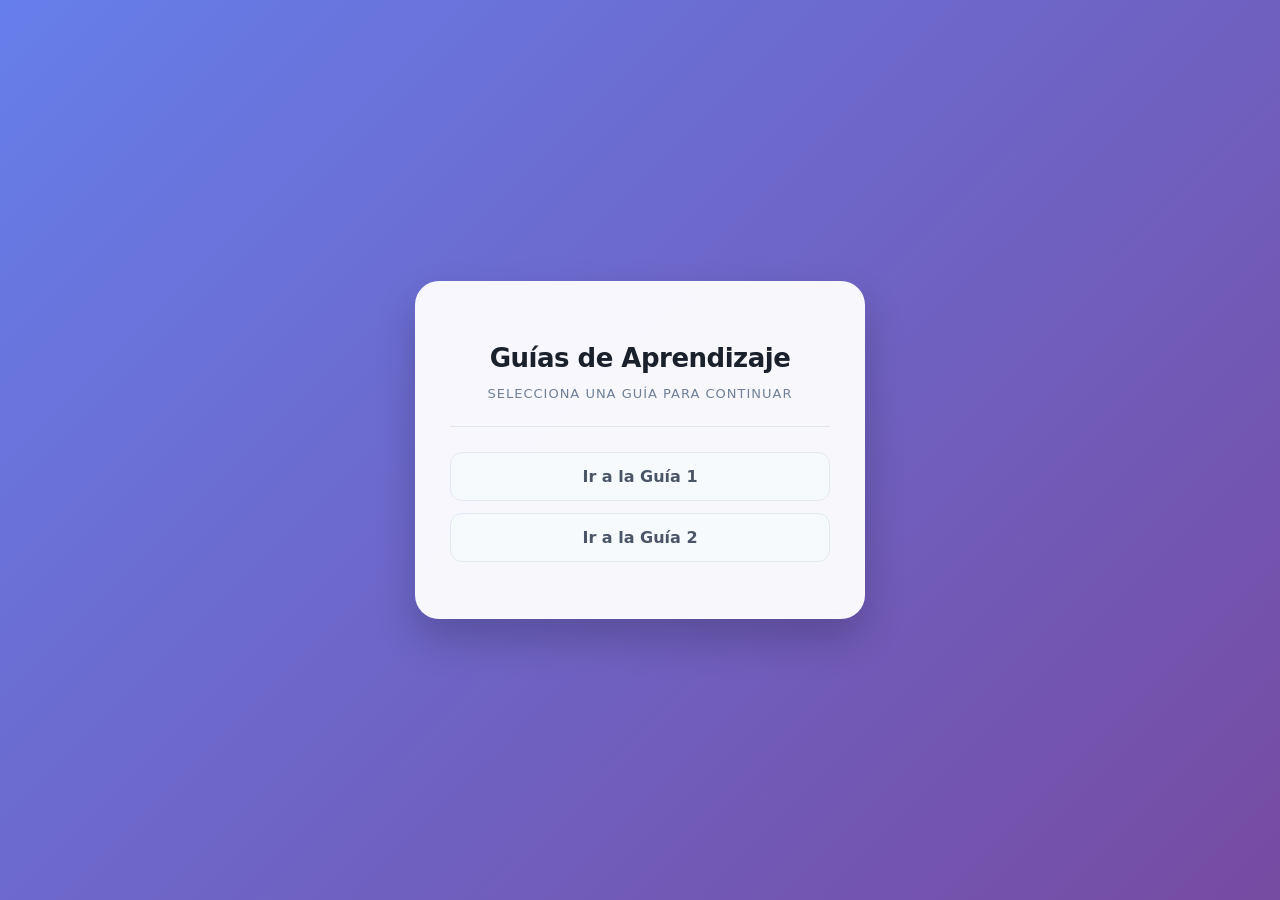
<file: guias/index.html>
<!DOCTYPE html>
<html lang="es">
<head>
    <meta charset="UTF-8">
    <meta name="viewport" content="width=device-width, initial-scale=1.0">
    <title>Índice de Guías</title>
    <link rel="stylesheet" href="style.css"> 
</head>
<body>
    <div class="container">
        <h1>Guías de Aprendizaje</h1>
        <p class="subtitle">Selecciona una guía para continuar</p>
        <hr />
        <ul class="menu-list">
            <li><a href="guia/index.html">Ir a la Guía 1</a></li>
            <li><a href="guia2/index.html">Ir a la Guía 2</a></li>
        </ul>
    </div>
</body>
</html>
</file>
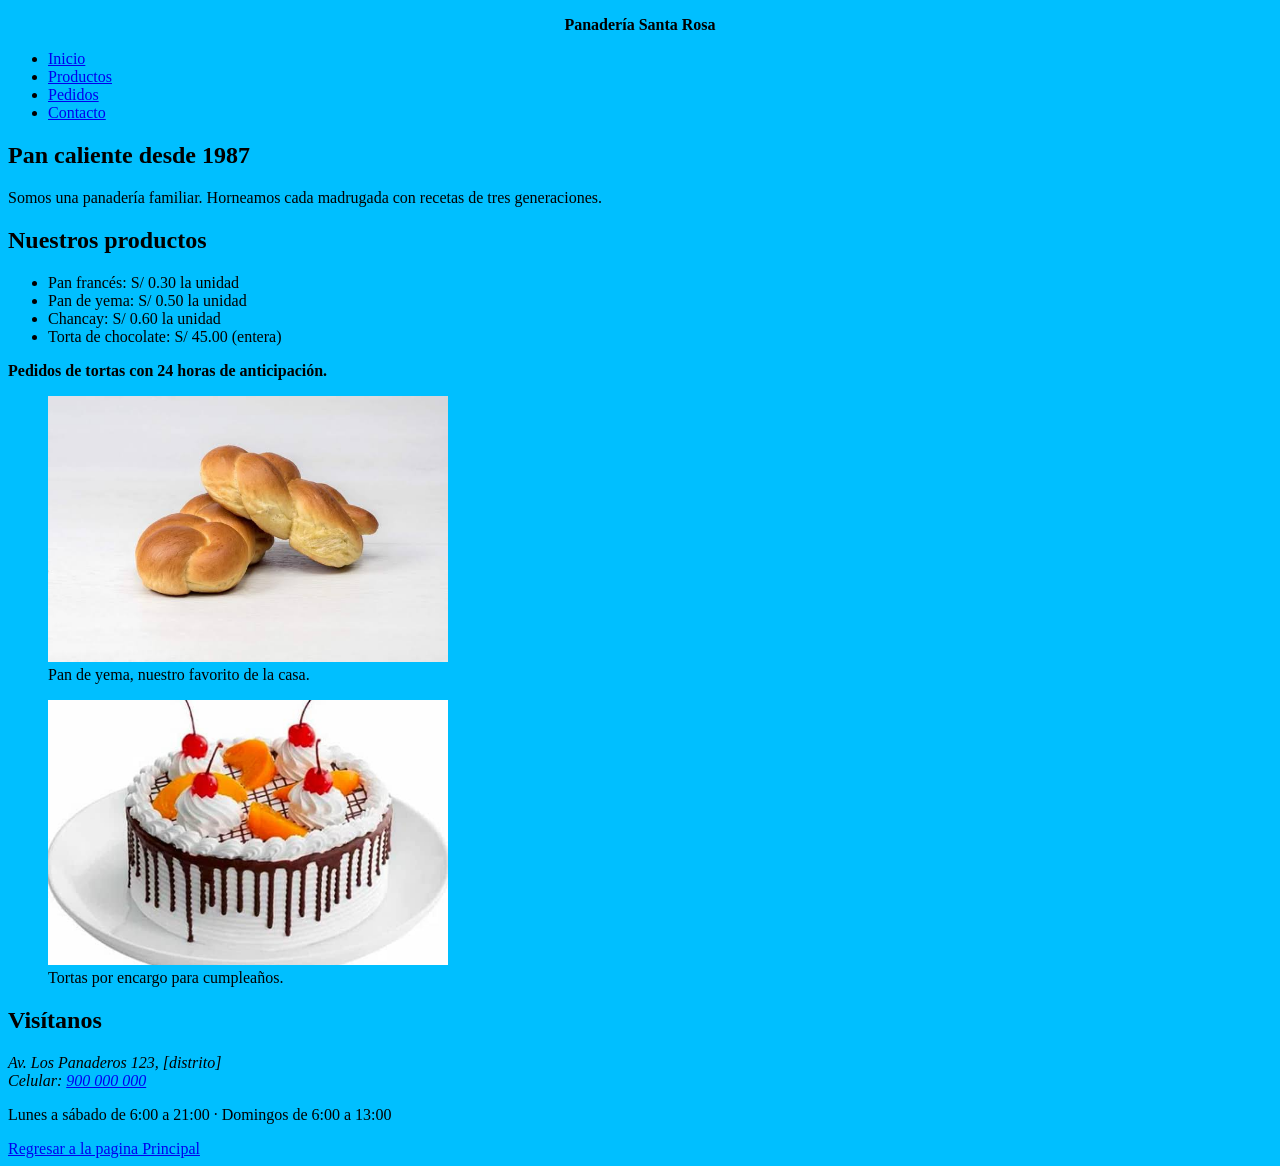
<file: guias/guia/index.html>
<!DOCTYPE html>
<html lang="en">

<head>
    <meta charset="UTF-8">
    <meta name="viewport" content="width=device-width, initial-scale=1.0">
    <title>Panadería Santa Rosa | Pan caliente todos los días</title>
</head>
<body bgcolor="#00BFFF">
    <header>
        <p align="center"><strong>Panadería Santa Rosa</strong></p>
        <nav>
            <ul>
                <li><a href="index.html">Inicio</a></li>
                <li><a href="#productos">Productos</a></li>
                <li><a href="pedidos.html">Pedidos</a></li>
                <li><a href="#contacto">Contacto</a></li>
            </ul>
        </nav>
    </header>
    <main>
        <section>
            <h1>Pan caliente desde 1987</h1>
            <p>Somos una panadería familiar. Horneamos cada madrugada con recetas de tres generaciones.</p>
        </section>

        <section id="productos">
            <h2>Nuestros productos</h2>
            <ul>
                <li>Pan francés: S/ 0.30 la unidad</li>
                <li>Pan de yema: S/ 0.50 la unidad</li>
                <li>Chancay: S/ 0.60 la unidad</li>
                <li>Torta de chocolate: S/ 45.00 (entera)</li>
            </ul>
            <p><strong>Pedidos de tortas con 24 horas de anticipación.</strong></p>
            <figure>
                <img src="img/pan-yema.jpg" alt="Canasta de panes de yema dorados recién horneados" width="400">
                <figcaption>Pan de yema, nuestro favorito de la casa.</figcaption>
            </figure>
            <figure>
                <img src="img/tortas.jpg" alt="Torta de chocolate de dos pisos decorada con fresas" width="400">
                <figcaption>Tortas por encargo para cumpleaños.</figcaption>
            </figure>
        </section>
    </main>
    <footer id="contacto">
        <h2>Visítanos</h2>
        <address>
            Av. Los Panaderos 123, [distrito]<br>
            Celular: <a href="tel:+51900000000">900 000 000</a>
        </address>
        <p>Lunes a sábado de 6:00 a 21:00 · Domingos de 6:00 a 13:00</p>
    </footer>
    <a href="../index.html">Regresar a la pagina Principal</a>
</body>

</html>
</file>
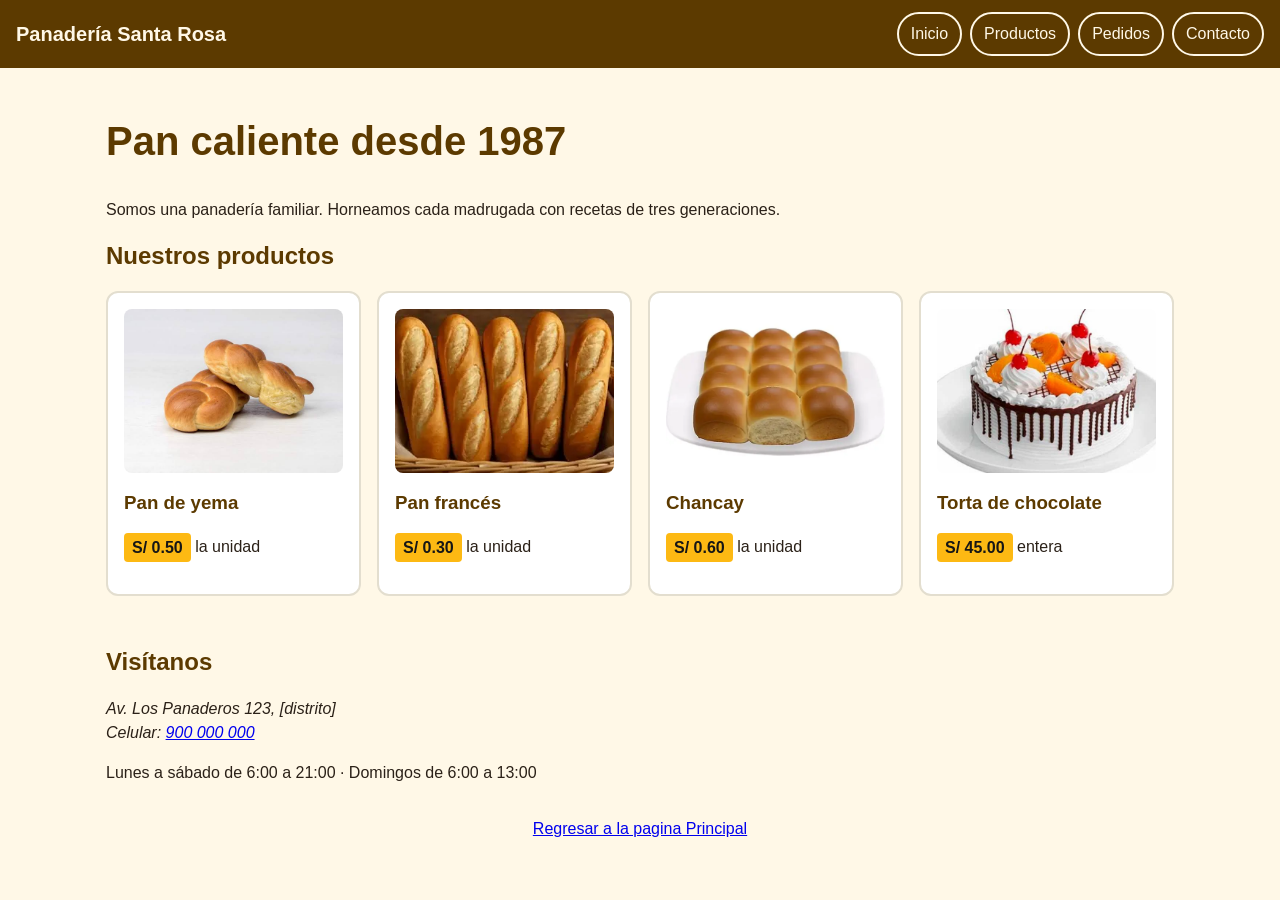
<file: guias/guia2/index.html>
<!DOCTYPE html>
<html lang="en">

<head>
    <meta charset="UTF-8">
    <meta name="viewport" content="width=device-width, initial-scale=1.0">
    <title>Panadería Santa Rosa | Pan caliente todos los días</title>
    <link rel="stylesheet" href="css/estilos.css">
</head>
<body bgcolor="#00FF00">
    <header>
        <p align="center"><strong>Panadería Santa Rosa</strong></p>
        <nav>
            <ul>
                <li><a href="index.html">Inicio</a></li>
                <li><a href="#productos">Productos</a></li>
                <li><a href="pedidos.html">Pedidos</a></li>
                <li><a href="#contacto">Contacto</a></li>
            </ul>
        </nav>
    </header>
    <main>
        <section>
            <h1>Pan caliente desde 1987</h1>
            <p>Somos una panadería familiar. Horneamos cada madrugada con recetas de tres generaciones.</p>
        </section>

        <section id="productos">
            <h2>Nuestros productos</h2>
<div class="catalogo">
  <article class="producto">
    <img src="img/pan-yema.jpg" alt="Canasta de panes de yema dorados recién horneados">
    <h3>Pan de yema</h3>
    <p><span class="precio">S/ 0.50</span> la unidad</p>
  </article>
  <article class="producto">
    <img src="img/pan-frances.jpg" alt="Canasta de Pan Frances recien horneados">
    <h3>Pan francés</h3>
    <p><span class="precio">S/ 0.30</span> la unidad</p>
  </article>
  <article class="producto">
    <img src="img/pan-chancay.jpg" alt="Pan Chancay recien horneados">
    <h3>Chancay</h3>
    <p><span class="precio">S/ 0.60</span> la unidad</p>
  </article>
  <article class="producto">
    <img src="img/tortas.jpg" alt="Torta de chocolate de dos pisos decorada con fresas">
    <h3>Torta de chocolate</h3>
    <p><span class="precio">S/ 45.00</span> entera</p>
  </article>
</div>

        </section>
    </main>
    <footer id="contacto">
        <h2>Visítanos</h2>
        <address>
            Av. Los Panaderos 123, [distrito]<br>
            Celular: <a href="tel:+51900000000">900 000 000</a>
        </address>
        <p>Lunes a sábado de 6:00 a 21:00 · Domingos de 6:00 a 13:00</p>
    </footer>
    <a href="../index.html" style="display: block; text-align: center;">Regresar a la pagina Principal</a>
</body>

</html>
</file>
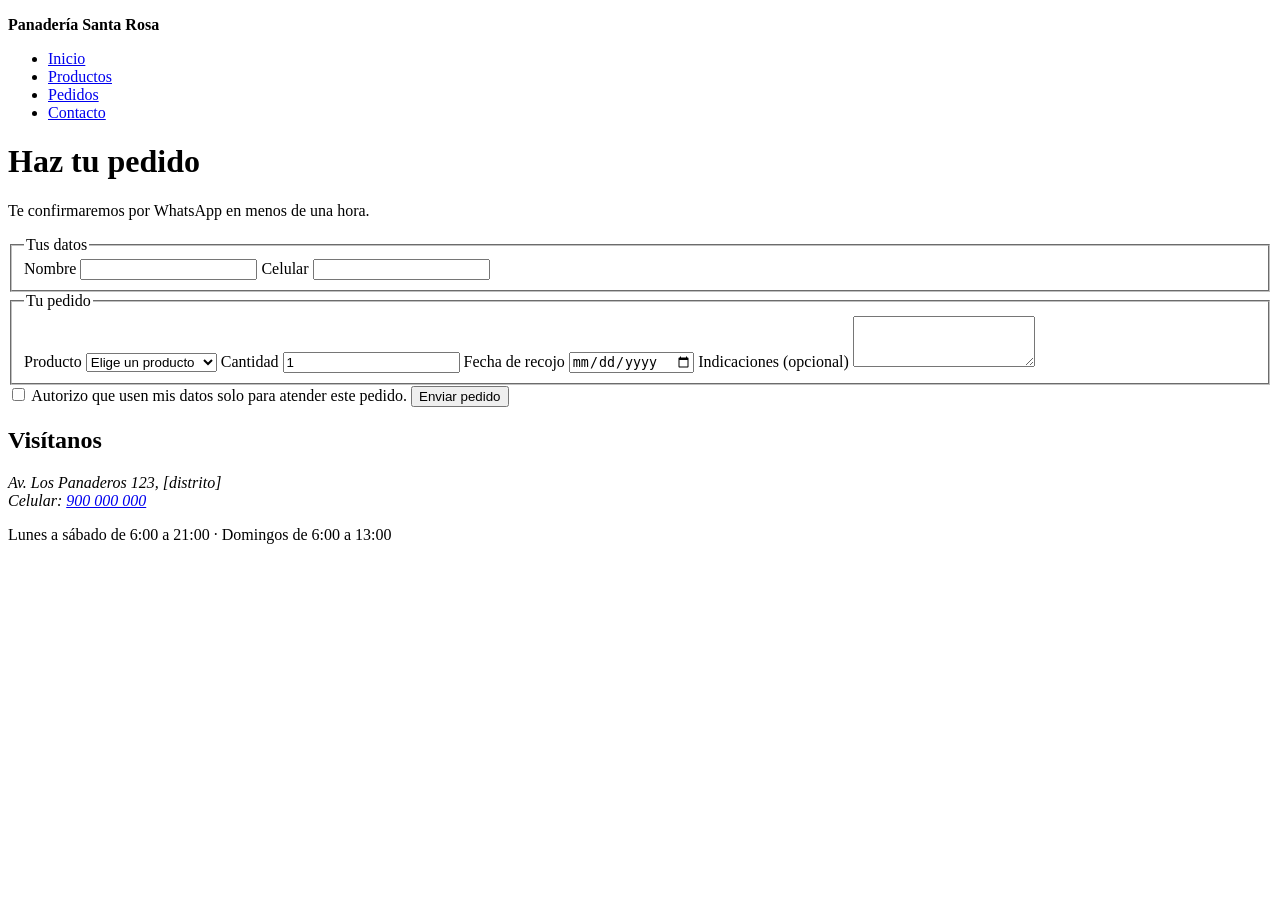
<file: guias/guia/pedidos.html>
<!DOCTYPE html>
<html lang="en">
<head>
    <meta charset="UTF-8">
    <meta name="viewport" content="width=device-width, initial-scale=1.0">
    <title>Pedidos | Panadería Santa Rosa</title>
</head>
<body>
        <header>
            <p><strong>Panadería Santa Rosa</strong></p>
            <nav>
                <ul>
                    <li><a href="index.html">Inicio</a></li>
                    <li><a href="#productos">Productos</a></li>
                    <li><a href="pedidos.html">Pedidos</a></li>
                    <li><a href="#contacto">Contacto</a></li>
                </ul>
            </nav>
        </header>
        <main>
            <h1>Haz tu pedido</h1>
            <p>Te confirmaremos por WhatsApp en menos de una hora.</p>
            <form action="#">
                <fieldset>
                    <legend>Tus datos</legend>
                    <label for="nombre">Nombre</label>
                    <input type="text" id="nombre" name="nombre" required>
        
                    <label for="celular">Celular</label>
                    <input type="tel" id="celular" name="celular" required>
                </fieldset>
                <fieldset>
                    <legend>Tu pedido</legend>
                    <label for="producto">Producto</label>
                    <select id="producto" name="producto" required>
                        <option value="">Elige un producto</option>
                        <option>Pan francés</option>
                        <option>Pan de yema</option>
                        <option>Chancay</option>
                        <option>Torta de chocolate</option>
                    </select>
        
                    <label for="cantidad">Cantidad</label>
                    <input type="number" id="cantidad" name="cantidad" min="1" value="1" required>
        
                    <label for="fecha">Fecha de recojo</label>
                    <input type="date" id="fecha" name="fecha" required>
        
                    <label for="notas">Indicaciones (opcional)</label>
                    <textarea id="notas" name="notas" rows="3"></textarea>
                </fieldset>
        
                <input type="checkbox" id="consentimiento" name="consentimiento" required>
                <label for="consentimiento">Autorizo que usen mis datos solo para atender este pedido.</label>
        
                <button type="submit">Enviar pedido</button>
            </form>
        </main>
        <footer id="contacto">
            <h2>Visítanos</h2>
            <address>
                Av. Los Panaderos 123, [distrito]<br>
                Celular: <a href="tel:+51900000000">900 000 000</a>
            </address>
            <p>Lunes a sábado de 6:00 a 21:00 · Domingos de 6:00 a 13:00</p>
        </footer>

</body>
</html>
</file>
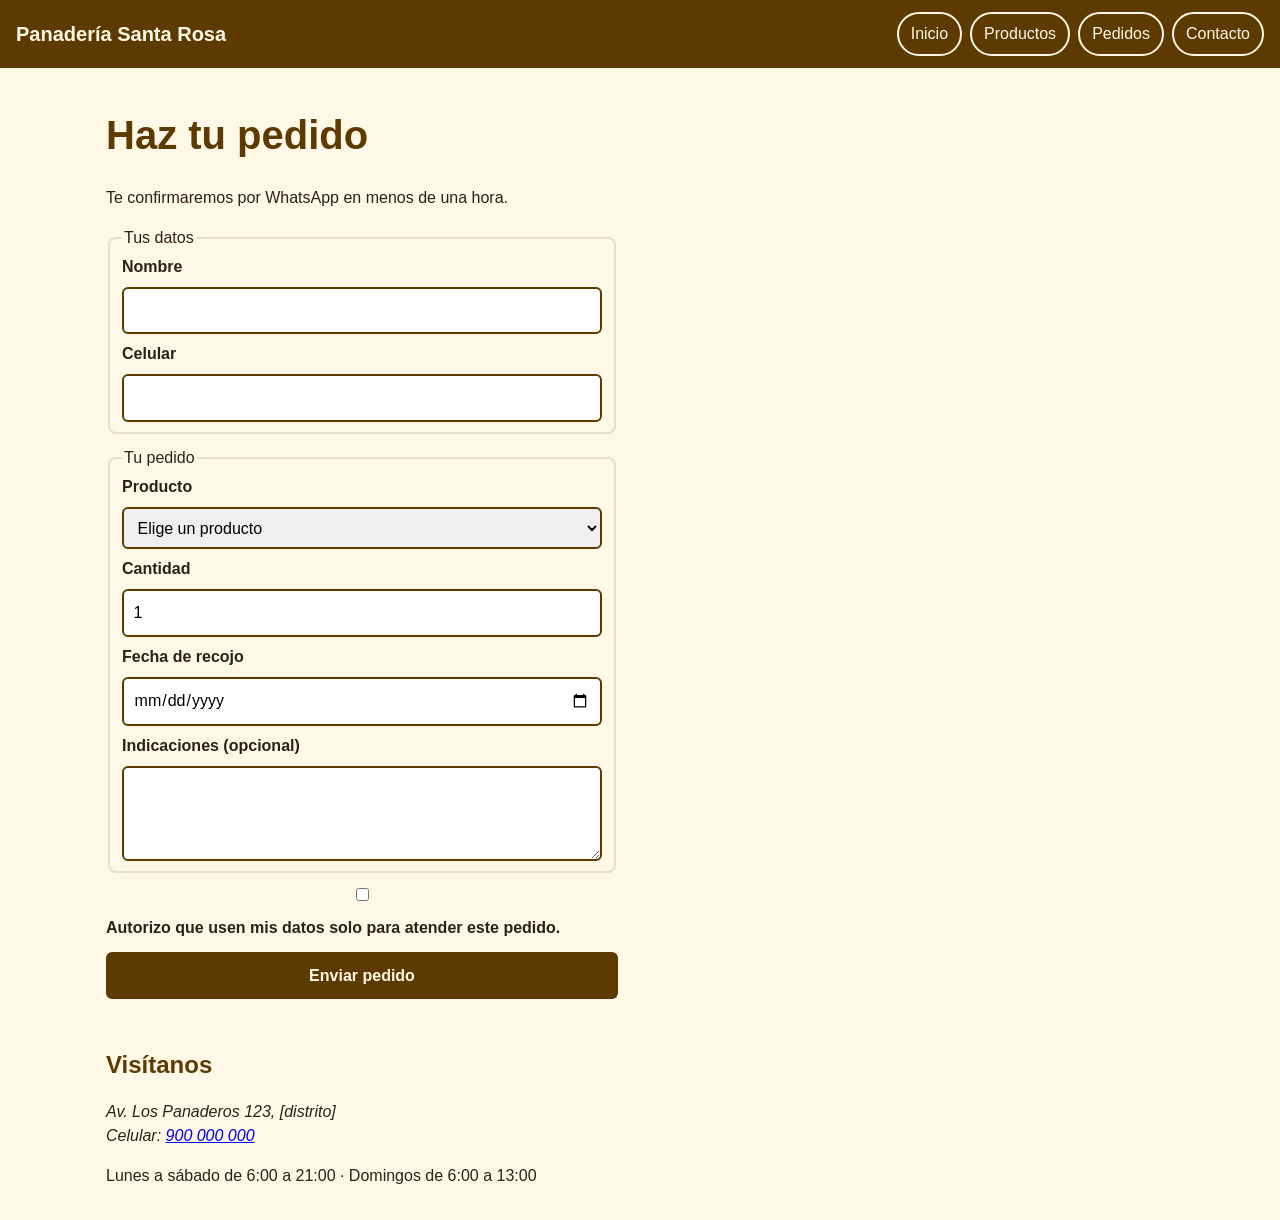
<file: guias/guia2/pedidos.html>
<!DOCTYPE html>
<html lang="en">
<head>
    <meta charset="UTF-8">
    <meta name="viewport" content="width=device-width, initial-scale=1.0">
    <title>Pedidos | Panadería Santa Rosa</title>
    <link rel="stylesheet" href="css/estilos.css">
</head>
<body>
        <header>
            <p><strong>Panadería Santa Rosa</strong></p>
            <nav>
                <ul>
                    <li><a href="index.html">Inicio</a></li>
                    <li><a href="#productos">Productos</a></li>
                    <li><a href="pedidos.html">Pedidos</a></li>
                    <li><a href="#contacto">Contacto</a></li>
                </ul>
            </nav>
        </header>
        <main>
            <h1>Haz tu pedido</h1>
            <p>Te confirmaremos por WhatsApp en menos de una hora.</p>
            <form action="#">
                <fieldset>
                    <legend>Tus datos</legend>
                    <label for="nombre">Nombre</label>
                    <input type="text" id="nombre" name="nombre" required>
        
                    <label for="celular">Celular</label>
                    <input type="tel" id="celular" name="celular" required>
                </fieldset>
                <fieldset>
                    <legend>Tu pedido</legend>
                    <label for="producto">Producto</label>
                    <select id="producto" name="producto" required>
                        <option value="">Elige un producto</option>
                        <option>Pan francés</option>
                        <option>Pan de yema</option>
                        <option>Chancay</option>
                        <option>Torta de chocolate</option>
                    </select>
        
                    <label for="cantidad">Cantidad</label>
                    <input type="number" id="cantidad" name="cantidad" min="1" value="1" required>
        
                    <label for="fecha">Fecha de recojo</label>
                    <input type="date" id="fecha" name="fecha" required>
        
                    <label for="notas">Indicaciones (opcional)</label>
                    <textarea id="notas" name="notas" rows="3"></textarea>
                </fieldset>
        
                <input type="checkbox" id="consentimiento" name="consentimiento" required>
                <label for="consentimiento">Autorizo que usen mis datos solo para atender este pedido.</label>
        
                <button type="submit">Enviar pedido</button>
            </form>
        </main>
        <footer id="contacto">
            <h2>Visítanos</h2>
            <address>
                Av. Los Panaderos 123, [distrito]<br>
                Celular: <a href="tel:+51900000000">900 000 000</a>
            </address>
            <p>Lunes a sábado de 6:00 a 21:00 · Domingos de 6:00 a 13:00</p>
        </footer>

</body>
</html>
</file>
<file: guias/style.css>
body {
    font-family: 'Inter', system-ui, -apple-system, sans-serif;
    background: linear-gradient(135deg, #667eea 0%, #764ba2 100%);
    color: #333;
    display: flex;
    justify-content: center;
    align-items: center;
    height: 100vh;
    margin: 0;
}

.container {
    background: rgba(255, 255, 255, 0.95);
    backdrop-filter: blur(10px);
    padding: 45px 35px;
    border-radius: 24px;
    box-shadow: 0 20px 40px rgba(0, 0, 0, 0.2);
    text-align: center;
    max-width: 380px;
    width: 100%;
}

h1 {
    color: #1a202c;
    font-size: 26px;
    font-weight: 800;
    margin-bottom: 8px;
    letter-spacing: -0.5px;
}

.subtitle {
    color: #718096;
    font-size: 13px;
    font-weight: 500;
    margin-bottom: 25px;
    text-transform: uppercase;
    letter-spacing: 1px;
}

hr {
    border: none;
    height: 1px;
    background-color: #e2e8f0;
    margin: 25px 0;
}

.menu-list {
    list-style: none;
    padding: 0;
    margin: 0;
}

.menu-list li {
    margin: 12px 0;
}

.menu-list a {
    display: block;
    background-color: #f7fafc;
    color: #4a5568;
    padding: 14px 20px;
    border-radius: 12px;
    text-decoration: none;
    font-weight: 600;
    border: 1px solid #e2e8f0;
    transition: all 0.3s cubic-bezier(0.4, 0, 0.2, 1);
}

.menu-list a:hover {
    background-color: #667eea;
    color: #ffffff;
    border-color: #667eea;
    transform: translateY(-3px);
    box-shadow: 0 10px 20px rgba(102, 126, 234, 0.3);
}
</file>
<file: guias/guia2/css/estilos.css>
/* ===== 1. Base ===== */
*, *::before, *::after {
  box-sizing: border-box;
}
 
:root {
  --cafe: #5C3A00;      /* marca: café */
  --amarillo: #FDB913;  /* marca: pan de yema */
  --crema: #FFF8E7;     /* fondo */
  --texto: #2B2118;     /* texto principal */
}
 
body {
  margin: 0;
  font-family: Arial, Helvetica, sans-serif;
  font-size: 1rem;
  line-height: 1.5;
  color: var(--texto);
  background: var(--crema);
}
 
img {
  max-width: 100%;
  height: auto;
  display: block;
}
 
main, footer {
  max-width: 1100px;
  margin: 0 auto;
  padding: 1rem;
}
/* ===== 2. Tipografía ===== */
h1, h2, h3 {
  color: var(--cafe);
  line-height: 1.2;
}
 
h1 { font-size: 2rem; }
h2 { font-size: 1.5rem; }
 
.precio {
  display: inline-block;
  background: var(--amarillo);
  color: #161616;
  font-weight: bold;
  padding: 0.15rem 0.5rem;
  border-radius: 4px;
}
/* ===== 3. Encabezado y menú ===== */
header {
  display: flex;
  flex-wrap: wrap;
  justify-content: space-between;
  align-items: center;
  gap: 0.5rem 1rem;
  padding: 0.75rem 1rem;
  background: var(--cafe);
  color: var(--crema);
}
 
header p {
  margin: 0;
  font-size: 1.25rem;
}
 
nav ul {
  display: flex;
  flex-wrap: wrap;
  gap: 0.5rem;
  list-style: none;
  margin: 0;
  padding: 0;
}
 
nav a {
  display: inline-block;
  padding: 0.5rem 0.75rem;
  color: var(--crema);
  text-decoration: none;
  border: 2px solid var(--crema);
  border-radius: 999px;
}
 
nav a:hover {
      background: var(--amarillo);
  color: #161616;
}
/* ===== 4. Catálogo ===== */
.catalogo {
  display: grid;
  gap: 1rem;
}
 
.producto {
  background: #FFFFFF;
  border: 2px solid #E3DECF;
  border-radius: 12px;
  padding: 1rem;
}
 
.producto img {
  border-radius: 8px;
  aspect-ratio: 4 / 3;
  object-fit: cover;
}
/* ===== 5. Responsividad (mobile first) ===== */
@media (min-width: 600px) {
  .catalogo {
    grid-template-columns: repeat(2, 1fr);
  }
}
@media (min-width: 1000px) {
  .catalogo {
    grid-template-columns: repeat(4, 1fr);
  }
  h1 {
    font-size: 2.5rem;
  }
}
/* ===== 6. Accesibilidad ===== */
a:focus-visible,
input:focus-visible,
select:focus-visible,
textarea:focus-visible,
button:focus-visible {
  outline: 3px solid #161616;
  outline-offset: 2px;
}
 
header a:focus-visible {
  outline-color: var(--amarillo);
}
 
/* Formulario */
form {
  display: grid;
  gap: 0.75rem;
  max-width: 32rem;
}
 
fieldset {
  display: grid;
  gap: 0.5rem;
  border: 2px solid #E3DECF;
  border-radius: 8px;
}
 
label {
  font-weight: bold;
}
 
input, select, textarea, button {
  font: inherit;
  width: 100%;
  padding: 0.6rem;
  border: 2px solid var(--cafe);
  border-radius: 6px;
}
 
input[type="checkbox"] {
  width: auto;
}
 
button {
  min-height: 44px;
  background: var(--cafe);
  color: var(--crema);
  font-weight: bold;
  cursor: pointer;
}
 
/* Respeta a quien desactiva las animaciones */
@media (prefers-reduced-motion: reduce) {
  * {
    transition: none !important;
    animation: none !important;
  }
}
</file>
